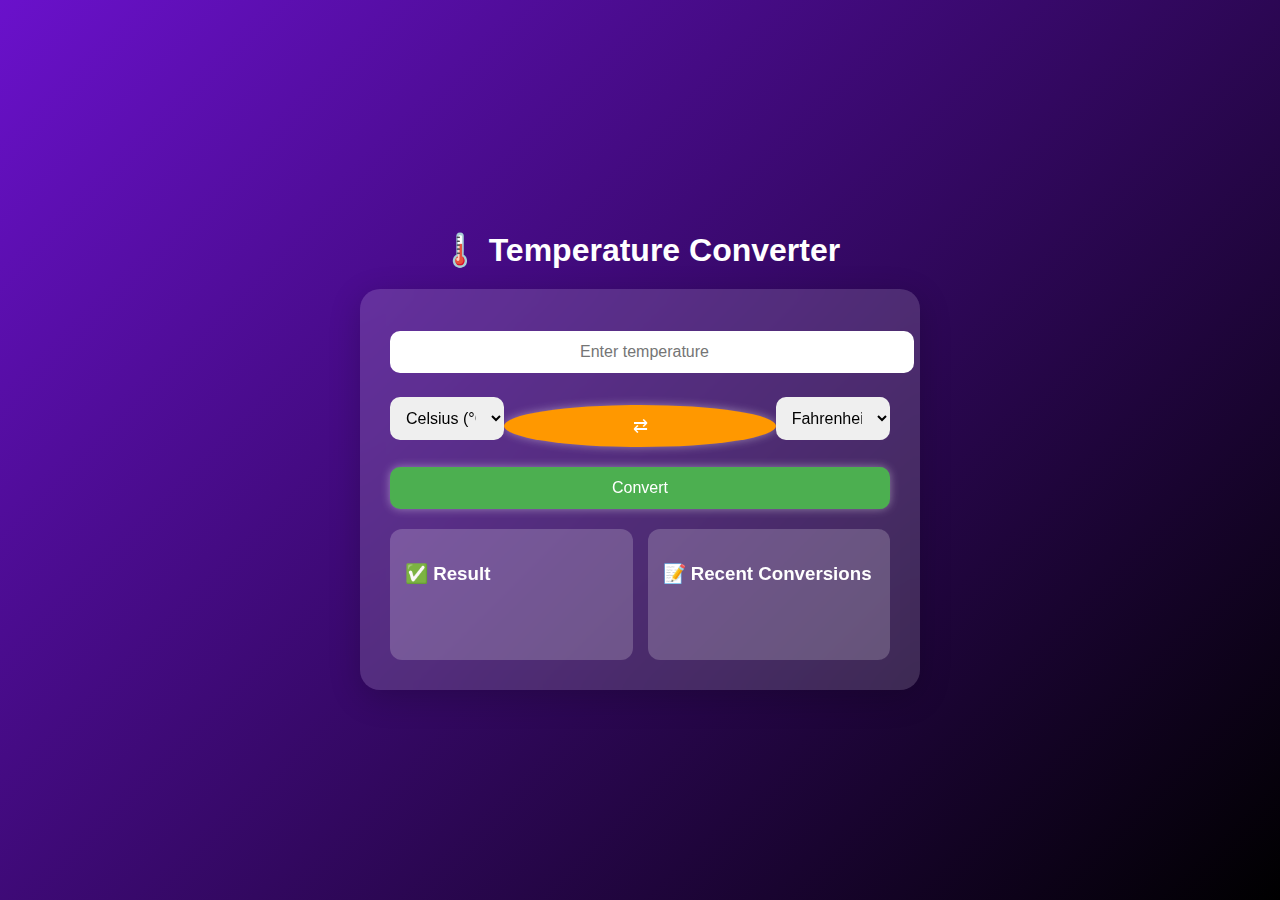
<file: TASK 3 - TEMPERATURE/INDEX.html>
<!DOCTYPE html>
<html lang="en">
<head>
  <meta charset="UTF-8">
  <meta name="viewport" content="width=device-width, initial-scale=1.0">
  <title>Advanced Temperature Converter</title>
  <link rel="stylesheet" href="STYLE.css">
</head>
<body>
  <div class="container">
    <h1>🌡️ Temperature Converter</h1>
    <div class="converter">
      
      <!-- Input Temperature -->
      <input type="number" id="temperature" placeholder="Enter temperature" />

      <!-- Unit Selection -->
      <div class="unit-select">
        <select id="fromUnit">
          <option value="C">Celsius (°C)</option>
          <option value="F">Fahrenheit (°F)</option>
          <option value="K">Kelvin (K)</option>
        </select>

        <button id="swapBtn">⇄</button>

        <select id="toUnit">
          <option value="F">Fahrenheit (°F)</option>
          <option value="C">Celsius (°C)</option>
          <option value="K">Kelvin (K)</option>
        </select>
      </div>

      <!-- Convert Button -->
      <button onclick="convertTemperature()">Convert</button>

      <!-- Result + History side by side -->
      <div class="output-section">
        <!-- Result Display -->
        <div class="result-box">
          <h3>✅ Result</h3>
          <div class="result" id="result">Converted value will appear here</div>
        </div>

        <!-- History -->
        <div class="history-box">
          <h3>📝 Recent Conversions</h3>
          <ul id="historyList"></ul>
        </div>
      </div>
    </div>
  </div>

  <script src="SCRIPT.js"></script>
</body>
</html>
</file>
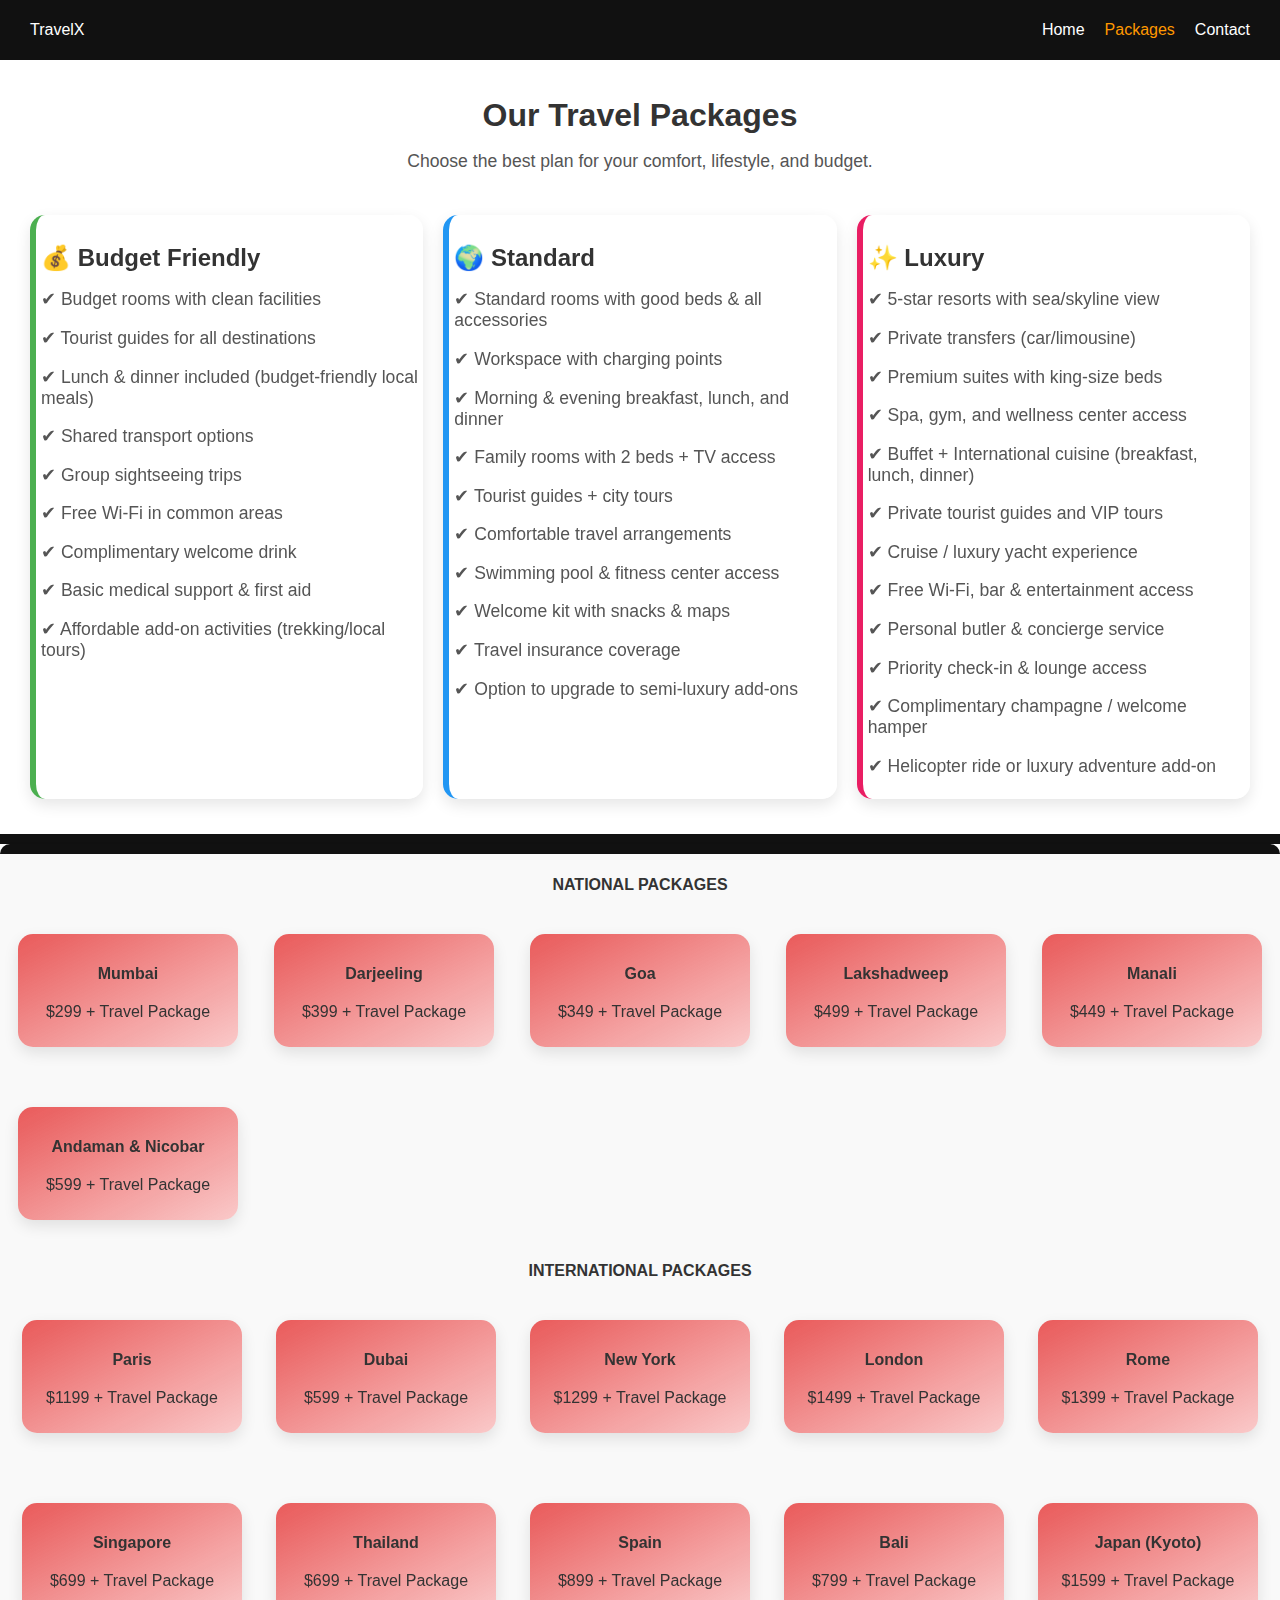
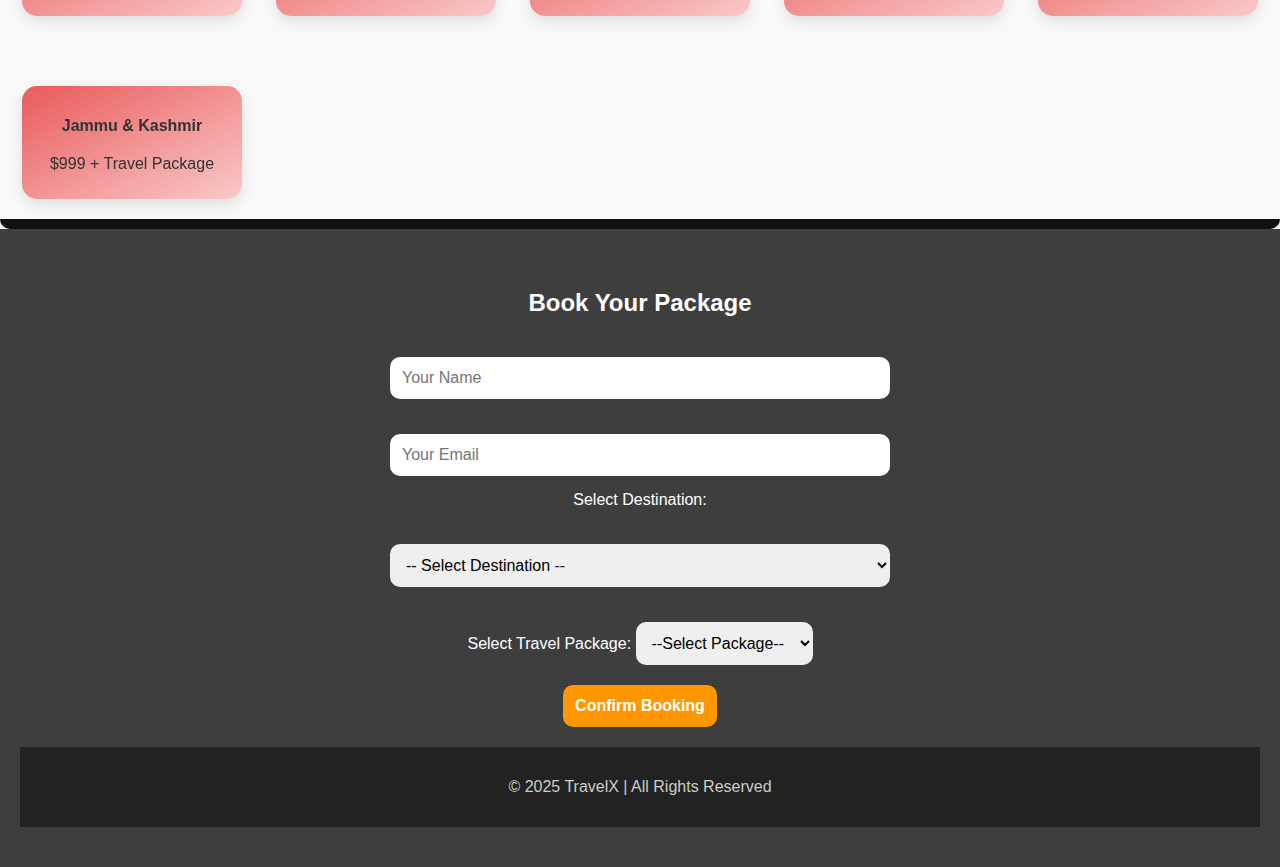
<file: TASK 1 - LANDING PAGE/BOOKNOW.html>
<!DOCTYPE html>
<html lang="en">
<head>
  <meta charset="UTF-8">
  <meta name="viewport" content="width=device-width, initial-scale=1.0">
  <title>TravelX - Packages</title>
  <link rel="stylesheet" href="STYLEBOOK.css">
</head>
<body>

  <!-- Header -->
  <header>
    <nav class="navbar">
      <div class="logo">
        <span class="travel">Travel</span><span class="x">X</span>
      </div>
      <ul class="nav-links">
        <li><a href="index.html">Home</a></li>
        <li><a href="packages.html" class="active">Packages</a></li>
        <li><a href="#contact">Contact</a></li>
      </ul>
    </nav>
  </header>

  <!-- Packages Details -->
  <section class="package-details">
    <h2>Our Travel Packages</h2>
    <p>Choose the best plan for your comfort, lifestyle, and budget.</p>

<!-- Budget Package -->
<div class="dest-grid">
  <div class="package-card budget">
    <h3>💰 Budget Friendly</h3>
    <p>✔ Budget rooms with clean facilities</p>
    <p>✔ Tourist guides for all destinations</p>
    <p>✔ Lunch & dinner included (budget-friendly local meals)</p>
    <p>✔ Shared transport options</p>
    <p>✔ Group sightseeing trips</p>
    <p>✔ Free Wi-Fi in common areas</p>
    <p>✔ Complimentary welcome drink</p>
    <p>✔ Basic medical support & first aid</p>
    <p>✔ Affordable add-on activities (trekking/local tours)</p>
  </div>

  <!-- Standard Package -->
  <div class="package-card standard">
    <h3>🌍 Standard</h3>
    <p>✔ Standard rooms with good beds & all accessories</p>
    <p>✔ Workspace with charging points</p>
    <p>✔ Morning & evening breakfast, lunch, and dinner</p>
    <p>✔ Family rooms with 2 beds + TV access</p>
    <p>✔ Tourist guides + city tours</p>
    <p>✔ Comfortable travel arrangements</p>
    <p>✔ Swimming pool & fitness center access</p>
    <p>✔ Welcome kit with snacks & maps</p>
    <p>✔ Travel insurance coverage</p>
    <p>✔ Option to upgrade to semi-luxury add-ons</p>
  </div>

  <!-- Luxury Package -->
  <div class="package-card luxury">
    <h3>✨ Luxury</h3>
    <p>✔ 5-star resorts with sea/skyline view</p>
    <p>✔ Private transfers (car/limousine)</p>
    <p>✔ Premium suites with king-size beds</p>
    <p>✔ Spa, gym, and wellness center access</p>
    <p>✔ Buffet + International cuisine (breakfast, lunch, dinner)</p>
    <p>✔ Private tourist guides and VIP tours</p>
    <p>✔ Cruise / luxury yacht experience</p>
    <p>✔ Free Wi-Fi, bar & entertainment access</p>
    <p>✔ Personal butler & concierge service</p>
    <p>✔ Priority check-in & lounge access</p>
    <p>✔ Complimentary champagne / welcome hamper</p>
    <p>✔ Helicopter ride or luxury adventure add-on</p>
  </div>
</div>

    </div>
  </section>

  <!---------------------LOCATION-------------->
  <section class=" location">
            <h4> NATIONAL PACKAGES </h4>
<div class="dest-grid">
  <div class="plate">
    <h4>Mumbai</h4>
    <p>$299 + Travel Package</p>
  </div>

  <div class="plate">
    <h4>Darjeeling</h4>
    <p>$399 + Travel Package</p>
  </div>

  <div class="plate">
    <h4>Goa</h4>
    <p>$349 + Travel Package</p>
  </div>

  <div class="plate">
    <h4>Lakshadweep</h4>
    <p>$499 + Travel Package</p>
  </div>

  <div class="plate">
    <h4>Manali</h4>
    <p>$449 + Travel Package</p>
  </div>

  <div class="plate">
    <h4>Andaman & Nicobar</h4>
    <p>$599 + Travel Package</p>
  </div>
</div>
  
<h4> INTERNATIONAL PACKAGES </h4>
<div class="dest-grid2">
  
<div class="plate"> 
  <h4>Paris</h4> 
  <p>$1199 + Travel Package</p>
</div>
<div class="plate"> 
  <h4>Dubai</h4> 
  <p>$599 + Travel Package</p>
</div>
<div class="plate"> 
  <h4>New York</h4> 
  <p>$1299 + Travel Package</p>
</div>
<div class="plate"> 
  <h4>London</h4> 
  <p>$1499 + Travel Package</p>
</div>
<div class="plate"> 
  <h4>Rome</h4> 
  <p>$1399 + Travel Package</p>
</div>
<div class="plate"> 
  <h4>Singapore</h4> 
  <p>$699 + Travel Package</p>
</div>
<div class="plate"> 
  <h4>Thailand</h4> 
  <p>$699 + Travel Package</p>
</div>
<div class="plate"> 
  <h4>Spain</h4> 
  <p>$899 + Travel Package</p>
</div>
<div class="plate"> 
  <h4>Bali</h4> 
  <p>$799 + Travel Package</p>
</div>
<div class="plate"> 
  <h4>Japan (Kyoto)</h4> 
  <p>$1599 + Travel Package</p>
</div>
<div class="plate"> 
  <h4>Jammu & Kashmir</h4> 
  <p>$999 + Travel Package</p>
</div>

</div>
  </section>



  <!------------------------------ Contact Section -------------------------------------->
  <section id="contact" class="contact">
    <h2>Book Your Package</h2>
    <form>
      <input type="text" placeholder="Your Name" required>
      <input type="email" placeholder="Your Email" required>
      <label for="destinations">Select Destination:</label>

<select id="destinations" onchange="handleSelection(this)">
  <option value="">-- Select Destination --</option>

  <optgroup label="National">
    <option>Mumbai</option>
    <option>Darjeeling</option>
    <option>Lakshadweep</option>
    <option>Goa</option>
    <option>Manali</option>
    <option>Andaman & Nicobar</option>
  </optgroup>

   <optgroup label="International">
    <option>Paris</option>
    <option>Dubai</option>
    <option>New York</option>
    <option>London</option>
    <option>Rome</option>
    <option>Singapore</option>
    <option>Thailand (Bangkok)</option>
    <option>Spain</option>
    <option>Bali</option>
    <option>Japan (Kyoto)</option>
    <option>Jammu & Kashmir</option>
    <option>Moscow</option>
   </optgroup>
</select>

<section id="booking">
  <form onsubmit="showMessage(event)">
    <label for="packages">Select Travel Package:</label>

    <select id="packages" required>
      <option value="">--Select Package--</option>
      <option>Budget</option>
      <option>Standard</option>
      <option>Luxury</option>
    </select>
    <button type="submit" class="btn">Confirm Booking</button>
  </form>
</section>

  <!-- Footer -->
  <footer>
    <p>© 2025 TravelX | All Rights Reserved</p>
  </footer>
  

</body>
</html>
</file>
<file: TASK 3 - TEMPERATURE/STYLE.css>
/* General Styling */
body {
  font-family: 'Poppins', sans-serif;
  margin: 0;
  padding: 0;
  display: flex;
  justify-content: center;
  align-items: center;
  height: 100vh;
  background: linear-gradient(135deg, #6a11cb, #000000);
}

/* Container */
.container {
  text-align: center;
  color: #fff;
}

h1 {
  margin-bottom: 20px;
}

/* Converter Box */
.converter {
  background: rgba(255, 255, 255, 0.15);
  padding: 30px;
  border-radius: 20px;
  box-shadow: 0 8px 32px rgba(0,0,0,0.2);
  backdrop-filter: blur(10px);
  width: 500px;
  margin: auto;
  animation: fadeIn 0.8s ease-in-out;
}

/* Input and Select */
input, select {
  width: 100%;
  padding: 12px;
  margin: 12px 0;
  font-size: 16px;
  border-radius: 10px;
  border: none;
  outline: none;
}

input {
  text-align: center;
}

/* Swap Button + Unit Select */
.unit-select {
  display: flex;
  align-items: center;
  justify-content: space-between;
}

.unit-select select {
  width: 40%;
}

#swapBtn {
  padding: 10px 15px;
  border-radius: 50%;
  border: none;
  font-size: 18px;
  cursor: pointer;
  background: #ff9800;
  color: #fff;
  transition: 0.3s;
}

#swapBtn:hover {
  background: #e68900;
  transform: rotate(180deg);
}

/* Convert Button with Neon Glow */
button {
  width: 100%;
  padding: 12px;
  margin-top: 15px;
  font-size: 16px;
  border-radius: 10px;
  border: none;
  cursor: pointer;
  background: #4CAF50;
  color: white;
  transition: background 0.3s, transform 0.2s, box-shadow 0.3s;
  box-shadow: 0 0 10px rgba(255,255,255,0.4);
}

button:hover {
  background: #45a049;
  transform: scale(1.07);
  box-shadow: 0 0 20px rgba(255,255,255,0.8);
}

/* Result + History side by side */
.output-section {
  display: flex;
  justify-content: space-between;
  gap: 15px;
  margin-top: 20px;
}

.result-box, .history-box {
  flex: 1;
  background: rgba(255, 255, 255, 0.2);
  padding: 15px;
  border-radius: 12px;
  text-align: left;
  color: #fff;
}

/* Result Animation */
.result {
  margin-top: 10px;
  font-size: 18px;
  font-weight: bold;
  opacity: 0;
  transform: translateY(10px);
  transition: opacity 0.4s ease, transform 0.4s ease;
}

.result.show {
  opacity: 1;
  transform: translateY(0);
}

/* History */
.history-box ul {
  list-style: none;
  padding: 0;
  max-height: 150px;
  overflow-y: auto;
  margin-top: 10px;
}

.history-box ul li {
  font-size: 14px;
  margin: 4px 0;
  padding: 6px;
  background: rgba(0,0,0,0.2);
  border-radius: 8px;
  display: flex;
  justify-content: space-between;
  align-items: center;
}

/* Delete Button */
.delete-btn {
  background: transparent;
  border: none;
  color: #ff5252;
  cursor: pointer;
  font-size: 14px;
  margin-left: 10px;
}

.delete-btn:hover {
  transform: scale(1.2);
}

/* Animation */
@keyframes fadeIn {
  from { opacity: 0; transform: scale(0.9); }
  to { opacity: 1; transform: scale(1); }
}
</file>
<file: TASK 1 - LANDING PAGE/STYLEBOOK.css>
/* General Page Style */
body {
  font-family: Arial, sans-serif;
  margin: 0;
  color: #333;
}
/*____________________________ HEADER ____________________________________________________________*/
header {
  background: #111;
  color: #fff;
  padding: 5px 30px;
}

.navbar {
  display: flex;
  justify-content: space-between;
  align-items: center;
}

.nav-links {
  list-style: none;
  display: flex;
  gap: 20px;
}

.nav-links a {
  text-decoration: none;
  color: #fff;
  font-weight: 500;
  transition: 0.3s;
}

.nav-links a:hover,
.nav-links .active {
  color: #ff9800;
}

/* ______________________  Packages Section  ____________________________________*/
.package-details {
  padding: 10px 20px;
  text-align: center;
  background: url("https://www.pixelstalk.net/wp-content/uploads/2016/05/Photo-sky-wallpapers-desktop-desgins.jpg") no-repeat center center/cover;
  border-bottom: #111 10px solid;
}

.package-details h2 {
  font-size: 2rem;
  margin-bottom: 2px;
}

.package-details p {
  font-size: 1.1rem;
  color: #555;
}

.dest-grid {
  display: grid;
  grid-template-columns: repeat(auto-fit, minmax(200px, 1fr));
  gap: 20px;
  margin-top: 5px;
  margin-left: 10px;
  margin-right: 10px;
}

.package-card {
  max-width: 400px;
  background: rgba(255, 255, 255, 0.6); /* 60% transparent */
  border-radius: 15px;
  box-shadow: 0 6px 15px rgba(0,0,0,0.1);
  margin: 25px auto;
  padding: 5px;
  backdrop-filter: blur(10px);           /* blur behind card */
  -webkit-backdrop-filter: blur(10px);   /* Safari support */
  text-align: left;
  transition: transform 0.3s ease;
}

.package-card:hover {
  transform: translateY(-5px);
}

.package-card h3 {
  font-size: 1.5rem;
  margin-bottom: 10px;
}

.package-card ul {
  list-style: none;
  padding: 0;
}

.package-card ul li {
  padding: 8px 0;
  font-size: 1rem;
  border-bottom: 1px solid #eee;
}

/*  ---------------------------- Color Themes ------------------------------------------------*/
.budget {
  border-left: 6px solid #4caf50;
}
.standard {
  border-left: 6px solid #2196f3;
}
.luxury {
  border-left: 6px solid #e91e63;
}
/* ------------------------------ DESTINATION Section -------------------------------------*/

.dest-grid2 {
  display: grid;
  grid-template-columns: repeat(auto-fit, minmax(200px, 1fr));
  gap: 30px;
  margin-top: 20px;
  margin-left: 20px;
  margin-right: 20px;
}
.location {
  background: #f9f9f9;
  border-radius: 10px;
  overflow: hidden;
  box-shadow: 0 4px 6px rgba(0,0,0,0.1);
  transition: transform 0.5s ease;
  border-bottom: #111 10px solid;
  border-top: #111 10px solid;
}

.location h4 {
  text-align: center;
  margin-bottom: 20px;

}
.location p {
  text-align: center;
}

.plate {
  width: 200px;
  background: #db5a5a97;
  background: linear-gradient(to bottom right, rgba(227, 33, 33, 0.736) 0%, rgba(251, 154, 154, 0.5) 100%);
  border-radius: 15px;
  box-shadow: 0 6px 15px rgba(0,0,0,0.1);
  margin: 20px auto;
  padding: 10px;
  backdrop-filter: blur(10px);
  -webkit-backdrop-filter: blur(10px);
  max-width: 400px;
  text-align: left;
  transition: transform 0.3s ease;
}





/* ------------------------------------ Contact Form ---------------------------------------*/
.contact {
  padding: 40px 20px;
  text-align: center;
  background: #3f3e3e;
  color: #fff;
}

.contact form {
  max-width: 500px;
  margin: auto;
  display: flex;
  flex-direction: column;
  gap: 15px;
}

.contact input,
.contact select,
.contact button {
  margin-top: 20px;
  padding: 12px;
  border: none;
  border-radius: 10px;
  font-size: 1rem;
}

.contact input,
.contact select {
  outline: none;
}

.contact button {
  background: #ff9800;
  color: #fff;
  cursor: pointer;
  font-weight: bold;
  transition: 0.3s;
}

.contact button:hover {
  background: #e68900;
}

/* ------------------------------ Footer  ---------------------------------------------------- */
footer {
  text-align: center;
  padding: 15px;
  background: #222;
  color: #ccc;
  margin-top: 20px;
  margin-bottom: end;
}
</file>
